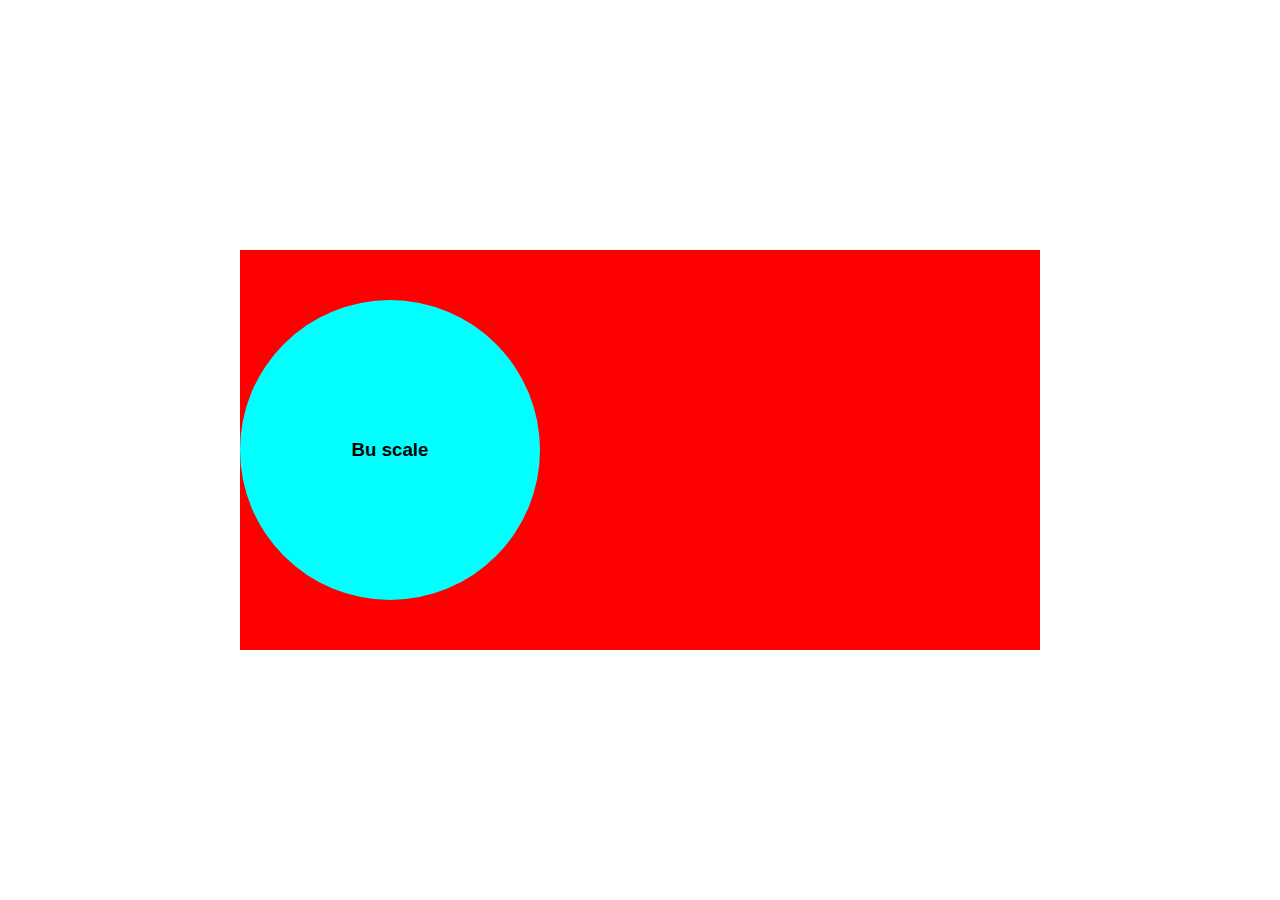
<file: index.html>
<!DOCTYPE html>
<html lang="en">
<head>
    <meta charset="UTF-8">
    <meta http-equiv="X-UA-Compatible" content="IE=edge">
    <meta name="viewport" content="width=device-width, initial-scale=1.0">
    <title>Document</title>
    <link rel="stylesheet" href="./index.css">
</head>
<body>
    <div class="container">
   <div class="scale">
       <h3>Bu scale</h3>
   </div>
</div>
</body>
</html>
</file>
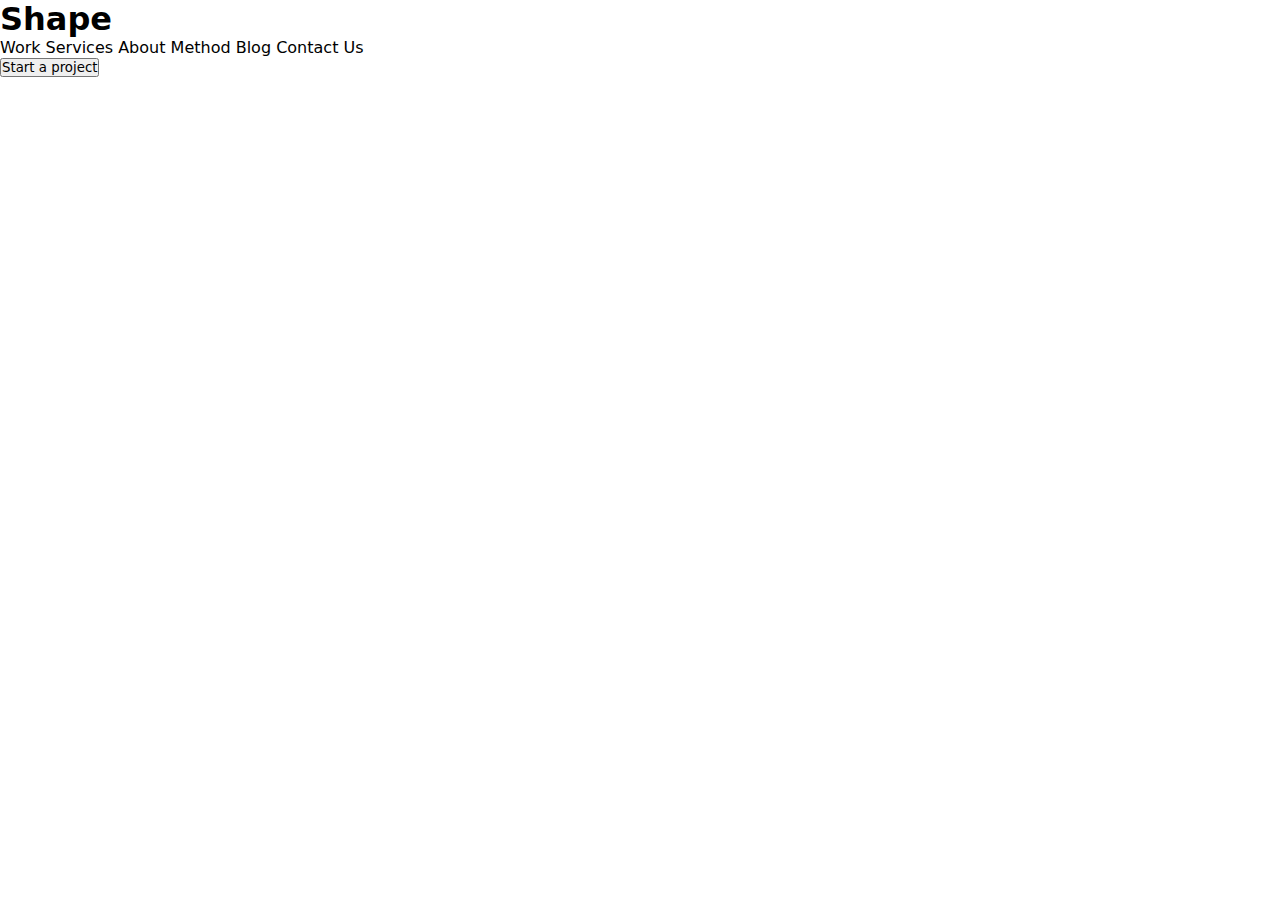
<file: 6-darshomework.html>
<!DOCTYPE html>
<html lang="en">
<head>
    <meta charset="UTF-8">
    <meta http-equiv="X-UA-Compatible" content="IE=edge">
    <meta name="viewport" content="width=device-width, initial-scale=1.0">
    <title>Document</title>
    <link rel="stylesheet" href="./6-darshomework.css">
</head>
<body>
    <nav>
        <h1>Shape</h1>
        <div class="nav_listItems">
           <span> Work</span>
            <span>Services</span>
           <span> About</span>
           <span>Method</span>
            <span>Blog</span>
            <span>Contact Us</span>
        </div>
        <button>Start a project</button>
    </nav>
</body>
</html>
</file>
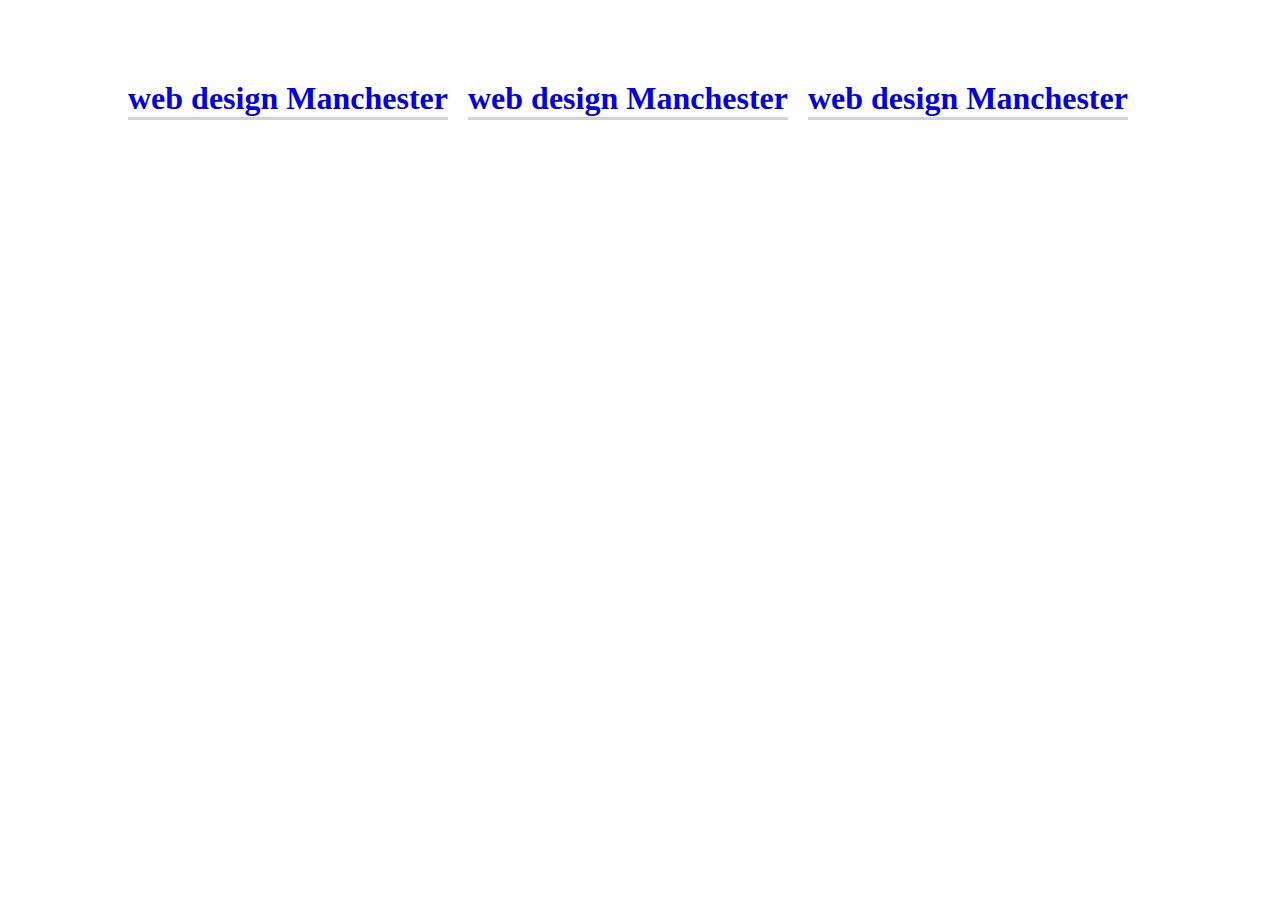
<file: 7-dars.html>
<!DOCTYPE html>
<html lang="en">
<head>
    <meta charset="UTF-8">
    <meta http-equiv="X-UA-Compatible" content="IE=edge">
    <meta name="viewport" content="width=device-width, initial-scale=1.0">
    <title>Document</title>
    <link rel="stylesheet" href="./7-dars.css">
</head>
<body>
    <ul>
        <li><a href="#">
              <h1>web design Manchester</h1>
              <div>
                 <span><b></b></span>
              </div>
           </a>
        </li>
        <li><a href="#">
              <h1>web design Manchester</h1>
              <div>
                 <span><b></b></span>
              </div>
           </a>
        </li>
        <li><a href="#">
              <h1>web design Manchester</h1>
              <div>
                 <span><b></b></span>
              </div>
           </a>
        </li>
     </ul>
     
</body>
</html>
</file>
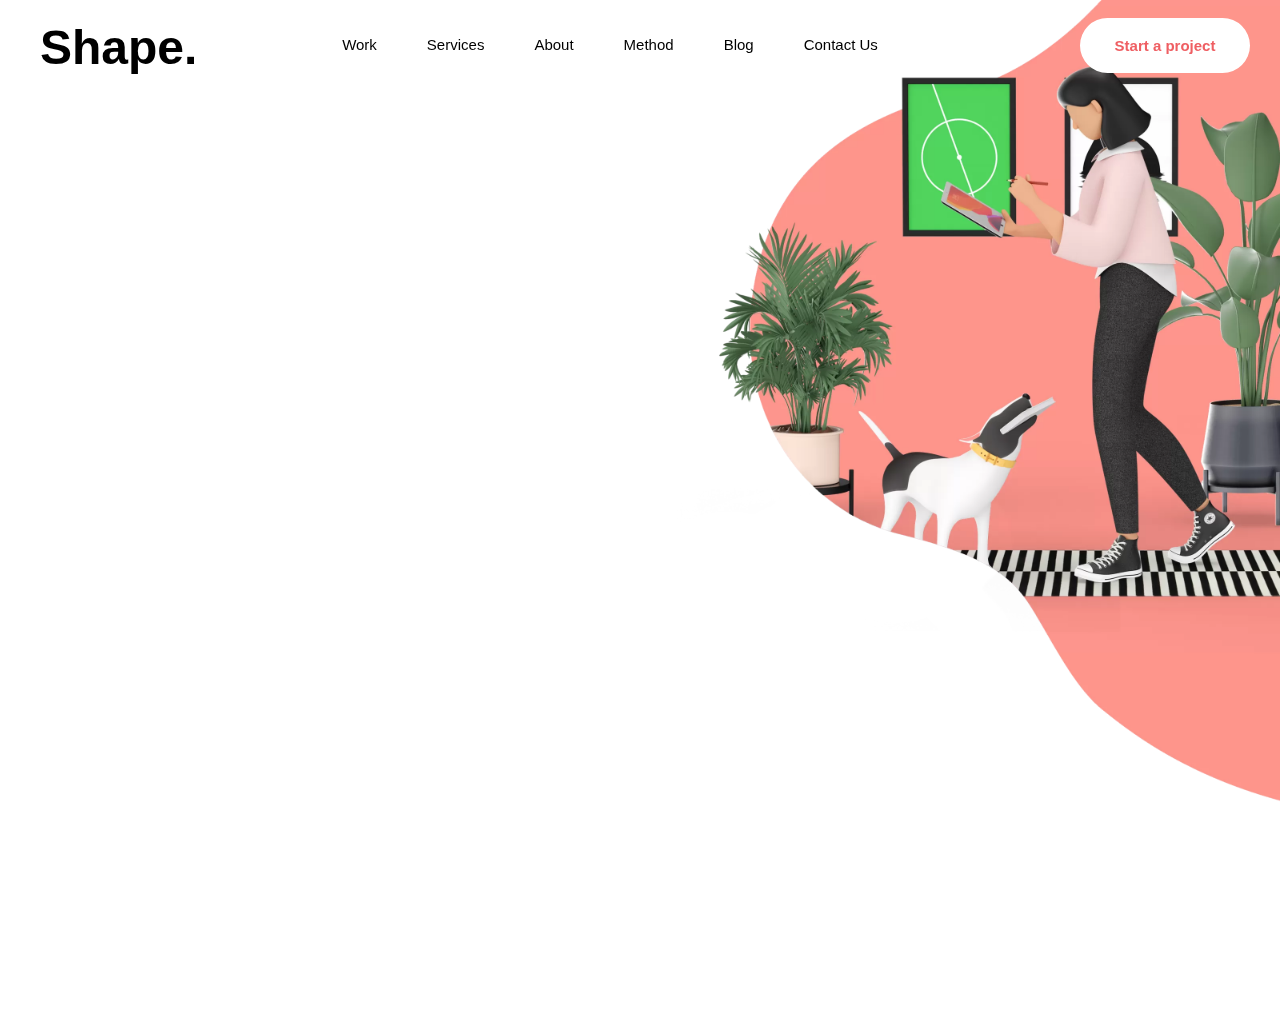
<file: 7-darsAmaliyot.html>
<!DOCTYPE html>
<html lang="en">

<head>
    <meta charset="UTF-8">
    <meta http-equiv="X-UA-Compatible" content="IE=edge">
    <meta name="viewport" content="width=device-width, initial-scale=1.0">
    <title>Document</title>
    <link rel="stylesheet" href="./7-darsAmaliyot.css">
</head>

<body>
    <div class="first_main">
        <nav>
            <div class="nav_logo">
                <h1>Shape.</h1>
            </div>
            <div class="listItems">
                <li>
                    <a href="#">
                        <p>Work</p>
                        <div>
                            <span></span>
                        </div>
                    </a>
                </li>
                <li>
                    <a href="#">
                        <p>Services</p>
                        <div>
                            <span></span>
                        </div>
                    </a>
                </li>

                <li>
                    <a href="#">
                        <p>About</p>
                        <div>
                            <span></span>
                        </div>
                    </a>
                </li>
                <li>
                    <a href="#">
                        <p>Method</p>
                        <div>
                            <span></span>
                        </div>
                    </a>
                </li>
                <li>
                    <a href="#">
                        <p>Blog</p>
                        <div>
                            <span></span>
                        </div>
                    </a>
                </li>
                <li>
                    <a href="#">
                        <p>Contact Us</p>
                        <div>
                            <span></span>
                        </div>
                    </a>
                </li>
            </div>
            <div class="btn">
                <button>Start a project</button>
            </div>
        </nav>
        <!-- <div class="web_container"> -->
<!-- <div class="web_left">
        <h1>Web Design Agency
            in Manchester</h1>
            <p>Working with brands all over the world</p>
            <button>Find Out More</button>
        </div> -->
<!-- <div class="web_right"> -->
        <img src="./craft-cms-web-design-agency-manchester-uk_353fe568217a4ecd8f2727f818d6534e.webp" width="50%">
    <!-- </div> -->
    <!-- </div> -->
           
        
    </div>
   
</body>

</html>
</file>
<file: index.css>
*{
    margin: 0;
    padding: 0;
    box-sizing: border-box;
    font-family: sans-serif;
}
body{
    width: 100%;
    height: 100vh;
    display: flex;
    align-items: center;
    justify-content: center;
    /* background: aqua; */
}
.container{
    background: red;
    width: 800px;
    padding: 50px 0;
    cursor: pointer;

}
.container:hover .scale{
    transform: translate(500px) rotate(360deg);
    opacity: 0.7;


}
.scale{
width: 300px;
height: 300px;
    background: aqua;
    border-radius: 50%;
    display: flex;
    justify-content: center;
    align-items: center;
    cursor: pointer;
    /* transform: scale(1); */
    /* transform: skew(30deg); */
    /* transform: translate(-400px); */
    transition: all 1s;
    transition-delay: 1s;
}
.scale:hover{
    /* transform: scale(1.5); */
    /* transform: scaleX(1.5) scaleY(1.7); */
    /* transform: skew(-10deg); */
    /* transform: skewX(20deg); */
    /* transform: skewy(20deg); */
    /* transform: translate(400px) rotate(360deg); */
      /* transform: rotate(360deg); */
      transform:translateX(200px);
      /* transform: translateY(300px); */
      /* opacity: 0.7; */

    
    
}
</file>
<file: 6-darshomework.css>
*{
    margin: 0;
    padding: 0;
    box-sizing: border-box;
    font-family: Circular,ui-sans-serif,system-ui,-apple-system,BlinkMacSystemFont,Segoe UI,Roboto,Helvetica Neue,Arial,Noto Sans,sans-serif,Apple Color Emoji,Segoe UI Emoji,Segoe UI Symbol,Noto Color Emoji;
}
span{
    width: 0%;
    border-bottom: 3px solid transparent;
    cursor: pointer;
    /* transform: translateX(0px); */
    transition: 1s;
    /* transform: scaleX(0px) */
    transform:translateX(0px);



}
span:hover{
    width: 100%;
    border-bottom: 3px solid black;
    transition: 5s;
    /* transform: translateX(300px); */
    transform:translateX(100px);
    

}
</file>
<file: 7-dars.css>
* {
    margin: 0;
    padding: 0;
    box-sizing: border-box;
 }
 
 body {
    width: 100%;
    height: 100vh;
 }
 
 ul {
    width: 80%;
    height: 200px;
    margin: 0 auto;
    /* border: 1px solid #000; */
    display: flex;
    align-items: center;
 }
 
 li {
    list-style: none;
    margin-right: 20px;
    /* border: 1px solid #000;  */
    padding: 15px 0;
 
 }
 
 a {
    text-decoration: none;
 }
 
 li>a>div {
    width: 100%;
    height: 3px;
    background: lightgray;
 }
 
 span {
    display: block;
    width: 0;
    height: 100%;
    background-color: red;
    transition: 0.5s ease-in;
 }
 
 div>span>b {
    display: block;
    width: 0;
    height: 100%;
    background-color: blue;
    transition: 1s ease-out;
 }
 
 a:hover div>span {
    width: 100%;
 }
 
 a:hover div>span>b {
    display: block;
    width: 100%;
    height: 100%;
    background-color: blue;
 }
</file>
<file: 7-darsAmaliyot.css>
*{
    margin: 0;
    padding: 0;
    box-sizing: border-box;
    /* font-family: Circular,ui-sans-serif,system-ui,-apple-system,BlinkMacSystemFont,Segoe UI,Roboto,Helvetica Neue,Arial,Noto Sans,sans-serif,Apple Color Emoji,Segoe UI Emoji,Segoe UI Symbol,Noto Color Emoji; */
    font-family: sans-serif;
}
body{
    width: 100%;
    height: 1024px;
   
}
nav{
    width: 100%;
    height: 90px;
    display: flex;
    align-items: center;
    justify-content: space-between;
    padding: 0 30px 0 40px;
    /* background-color: transparent; */
    /* background: none; */
    position: fixed;
   
}
.nav_logo{
    /* margin-left: 40px; */
    font-size: 24px;
    width: 50px;
    height: 50px;

}
.nav_logo:hover{
    cursor: pointer;
     transform: scale(0.9,0.9);  
     transition: 0.5s;
}

.listItems{
    /* width: 40%; */
    /* height: 200px; */
    /* border: 1px solid #000; */
    display: flex;
    align-items: center;  
}
li a p{
    font-size: 15px;
}
li{
    list-style: none;
    margin-left: 50px;
    padding: 15px 0;

}
a {
    text-decoration: none;
    color: black;
 }
 li>a>div{
    width: 100%;
    height: 1px;
    background: white;
    border-radius: 5px;


 }
 span {
    display: block;
    width: 0;
    height: 100%;
    background-color: black;
    transition: 0.3s ease-in;
 }
 a:hover div>span {
    width: 100%;
 }
 .btn{
     /* margin-right: 20px; */
      
 }
 .btn>button{
     height: 55px;
       width: 170px;
       border-radius: 50px;
       border: 2px solid rgba(239,95,99) ;
       border: none;
       background: white;
       color: rgba(239,95,99);
       font-weight: 600;
       font-size: 15px;

 }
 .btn>button:hover{
        background: rgba(239,95,99);
        color: WHITE;    
        transition: 1s;
        cursor: pointer;
    }
 img{
     margin-left: 50%;
     height: 100%;
 }
 .web_container{
     /* width: 100%;
     height: 100vh; */
     /* display: flex; */
 }
 /* .First_mainLeft{
     width: 50%;
     height: 100vh;
     margin-right: 50%;
     margin-bottom: 90vh;
 }
   */
</file>
